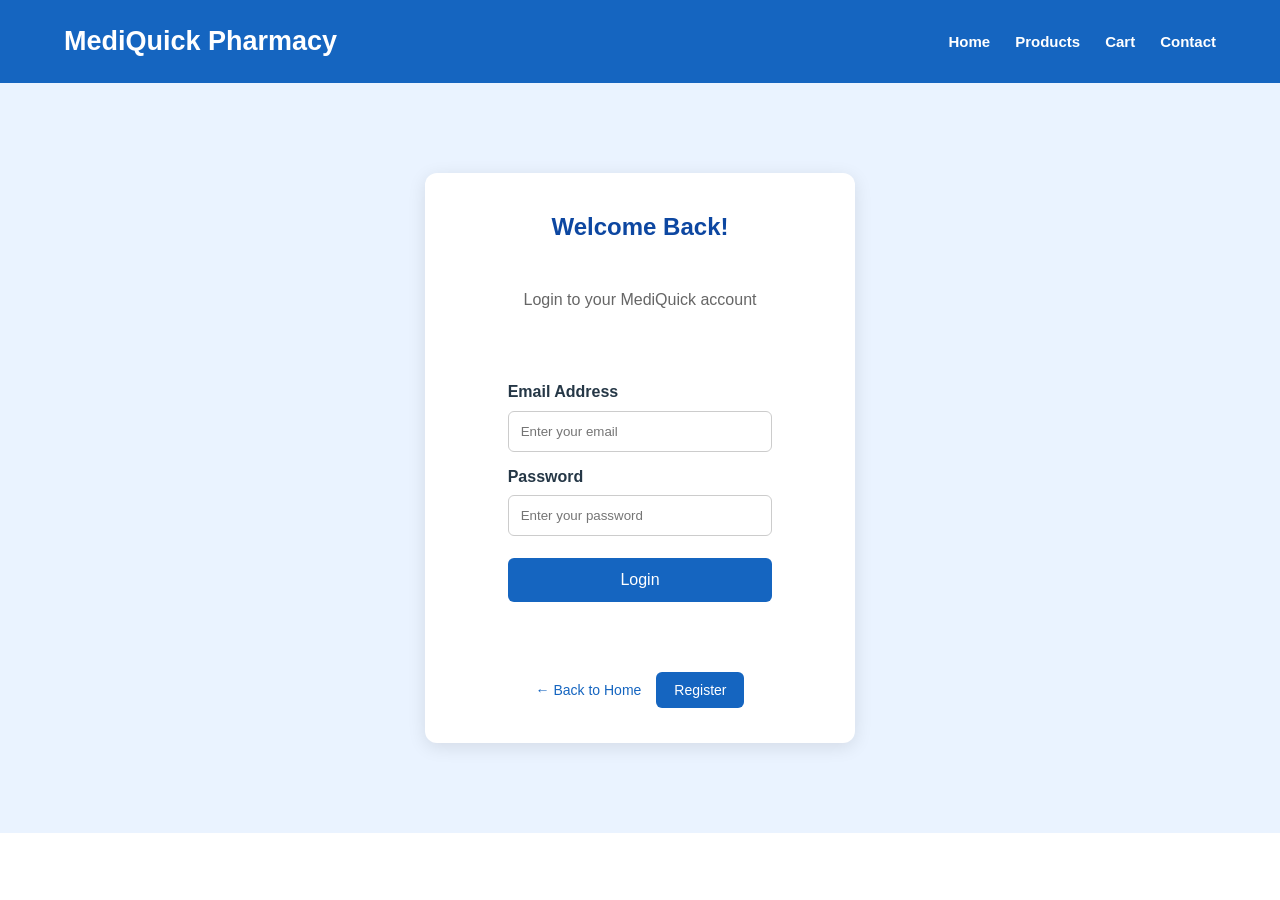
<file: login.html>
<!DOCTYPE html>
<html lang="en">

<head>
    <meta charset="UTF-8">
    <meta name="viewport" content="width=device-width, initial-scale=1.0">

    <title>Login - MediQuick Pharmacy</title>

    <link rel="stylesheet" href="style.css">

    <style>
        .auth-section {
            min-height: 80vh;
            display: flex;
            justify-content: center;
            align-items: center;
            padding: 40px 20px;
            background: #EAF3FF;
        }

        .auth-container {
            background: #FFFFFF;
            width: 100%;
            max-width: 430px;
            padding: 35px;
            border-radius: 12px;
            box-shadow: 0 4px 18px rgba(0, 0, 0, 0.10);
        }

        .auth-container h2 {
            text-align: center;
            color: #1565C0;
            margin-bottom: 10px;
        }

        .auth-description {
            text-align: center;
            color: #666666;
            margin-bottom: 25px;
        }

        .auth-form label {
            display: block;
            margin: 12px 0 6px;
            font-weight: bold;
        }

        .auth-form input {
            width: 100%;
            padding: 12px;
            border: 1px solid #CCCCCC;
            border-radius: 6px;
            box-sizing: border-box;
        }

        .auth-submit {
            width: 100%;
            padding: 13px;
            margin-top: 22px;
            background: #1565C0;
            color: #FFFFFF;
            border: none;
            border-radius: 6px;
            font-size: 16px;
            cursor: pointer;
        }

        .auth-submit:hover {
            background: #0D47A1;
        }

        .auth-message {
            text-align: center;
            margin-top: 15px;
            color: #1565C0;
        }

        .hidden {
            display: none;
        }

        .auth-footer {
            display: flex;
            justify-content: center;
            align-items: center;
            gap: 15px;
            margin-top: 25px;
            flex-wrap: wrap;
        }

        .back-home {
            color: #1565C0;
            text-decoration: none;
            font-size: 14px;
        }

        .register-small-btn {
            background: #1565C0;
            color: #FFFFFF;
            border: none;
            padding: 10px 18px;
            border-radius: 6px;
            cursor: pointer;
            font-size: 14px;
        }

        .register-small-btn:hover {
            background: #0D47A1;
        }
    </style>
</head>

<body>

    <!-- Header -->
    <header>
        <div class="container">

            <h1 class="logo">MediQuick Pharmacy</h1>

            <nav>
                <a href="index.html">Home</a>
                <a href="products.html">Products</a>
                <a href="cart.html">Cart</a>
                <a href="contact.html">Contact</a>
            </nav>

        </div>
    </header>


    <!-- Login and Register Section -->
    <section class="auth-section">

        <div class="auth-container">

            <h2 id="formTitle">Welcome Back!</h2>

            <p class="auth-description" id="formDescription">
                Login to your MediQuick account
            </p>


            <!-- Login Form -->
            <form id="loginForm" class="auth-form">

                <label for="loginEmail">Email Address</label>

                <input
                    type="email"
                    id="loginEmail"
                    placeholder="Enter your email"
                    required
                >

                <label for="loginPassword">Password</label>

                <input
                    type="password"
                    id="loginPassword"
                    placeholder="Enter your password"
                    required
                >

                <button type="submit" class="auth-submit">
                    Login
                </button>

                <p id="loginMessage" class="auth-message"></p>

            </form>


            <!-- Register Form -->
            <form id="registerForm" class="auth-form hidden">

                <label for="fullName">Full Name</label>

                <input
                    type="text"
                    id="fullName"
                    placeholder="Enter your full name"
                    required
                >

                <label for="registerEmail">Email Address</label>

                <input
                    type="email"
                    id="registerEmail"
                    placeholder="Enter your email"
                    required
                >

                <label for="registerPassword">Password</label>

                <input
                    type="password"
                    id="registerPassword"
                    placeholder="Create a password"
                    required
                >

                <label for="confirmPassword">Confirm Password</label>

                <input
                    type="password"
                    id="confirmPassword"
                    placeholder="Confirm your password"
                    required
                >

                <button type="submit" class="auth-submit">
                    Create Account
                </button>

                <p id="registerMessage" class="auth-message"></p>

            </form>


            <!-- Back Home and Register Buttons -->
            <div class="auth-footer">

                <a href="index.html" class="back-home">
                    ← Back to Home
                </a>

                <button
                    type="button"
                    class="register-small-btn"
                    id="registerButton"
                    onclick="showRegister()"
                >
                    Register
                </button>

                <button
                    type="button"
                    class="register-small-btn hidden"
                    id="loginButton"
                    onclick="showLogin()"
                >
                    Login
                </button>

            </div>

        </div>

    </section>


    <!-- JavaScript -->
    <script>

        // Display Login Form
        function showLogin() {

            document.getElementById("loginForm").classList.remove("hidden");

            document.getElementById("registerForm").classList.add("hidden");

            document.getElementById("formTitle").textContent = "Welcome Back!";

            document.getElementById("formDescription").textContent =
                "Login to your MediQuick account";

            document.getElementById("registerButton").classList.remove("hidden");

            document.getElementById("loginButton").classList.add("hidden");
        }


        // Display Register Form
        function showRegister() {

            document.getElementById("registerForm").classList.remove("hidden");

            document.getElementById("loginForm").classList.add("hidden");

            document.getElementById("formTitle").textContent = "Create Account";

            document.getElementById("formDescription").textContent =
                "Register for your MediQuick account";

            document.getElementById("registerButton").classList.add("hidden");

            document.getElementById("loginButton").classList.remove("hidden");
        }


        // Login Form Validation
        document.getElementById("loginForm").addEventListener("submit", function(event) {

            event.preventDefault();

            document.getElementById("loginMessage").textContent =
                "Login form validated. Backend authentication is not connected yet.";

        });


        // Registration Form Validation
        document.getElementById("registerForm").addEventListener("submit", function(event) {

            event.preventDefault();

            const password =
                document.getElementById("registerPassword").value;

            const confirmPassword =
                document.getElementById("confirmPassword").value;

            if (password !== confirmPassword) {

                document.getElementById("registerMessage").textContent =
                    "Passwords do not match!";

                return;
            }

            document.getElementById("registerMessage").textContent =
                "Registration form validated. Backend is not connected yet.";

        });

    </script>

</body>
</html>
</file>
<file: style.css>
/* General Styling */
* {
    margin: 0;
    padding: 0;
    box-sizing: border-box;
}

body {
    font-family: Arial, Helvetica, sans-serif;
    background-color: #f5f9f7;
    color: #263238;
    line-height: 1.6;
}

.container {
    width: 90%;
    max-width: 1200px;
    margin: auto;
}

/* Header */
header {
    background-color: #ffffff;
    padding: 20px 0;
    box-shadow: 0 2px 10px rgba(0, 0, 0, 0.08);
}

header .container {
    display: flex;
    justify-content: space-between;
    align-items: center;
    flex-wrap: wrap;
    gap: 15px;
}

.logo {
    color: #16845b;
    font-size: 27px;
    font-weight: bold;
}

nav {
    display: flex;
    flex-wrap: wrap;
    gap: 25px;
}

nav a {
    text-decoration: none;
    color: #263238;
    font-size: 15px;
    font-weight: bold;
    transition: 0.3s;
}

nav a:hover {
    color: #16845b;
}

/* Hero Section */
.hero {
    background: linear-gradient(120deg, #dff5e9, #b9e8d0);
    padding: 100px 0;
    text-align: center;
}

.hero h2 {
    font-size: 42px;
    color: #126b4a;
    margin-bottom: 15px;
}

.hero p {
    font-size: 18px;
    color: #405b50;
    margin-bottom: 30px;
}

.btn {
    display: inline-block;
    background-color: #16845b;
    color: white;
    text-decoration: none;
    padding: 13px 30px;
    border-radius: 6px;
    font-weight: bold;
    transition: 0.3s;
}

.btn:hover {
    background-color: #105e40;
    transform: translateY(-2px);
}

/* Search Section */
.search-section {
    padding: 55px 0;
    text-align: center;
    background-color: #ffffff;
}

.search-section h2,
.categories h2,
.products h2 {
    font-size: 28px;
    color: #126b4a;
    margin-bottom: 25px;
}

.search-section form {
    display: flex;
    justify-content: center;
    max-width: 650px;
    margin: auto;
    gap: 10px;
}

.search-section input {
    flex: 1;
    min-width: 0;
    padding: 14px;
    border: 1px solid #cbd8d1;
    border-radius: 6px;
    font-size: 15px;
    outline: none;
}

.search-section input:focus {
    border-color: #16845b;
}

.search-section button,
.product-card button {
    background-color: #16845b;
    color: white;
    border: none;
    padding: 13px 22px;
    border-radius: 6px;
    cursor: pointer;
    font-weight: bold;
    transition: 0.3s;
}

.search-section button:hover,
.product-card button:hover {
    background-color: #105e40;
}

/* Categories Section */
.categories {
    padding: 65px 0;
    text-align: center;
}

.category-grid {
    display: grid;
    grid-template-columns: repeat(4, 1fr);
    gap: 22px;
}

.category-card {
    background-color: white;
    padding: 30px 20px;
    border-radius: 10px;
    border: 1px solid #e0ebe4;
    transition: 0.3s;
}

.category-card:hover {
    transform: translateY(-5px);
    box-shadow: 0 8px 20px rgba(0, 0, 0, 0.08);
}

.category-card h3 {
    color: #16845b;
    margin-bottom: 10px;
}

.category-card p {
    color: #64736b;
    font-size: 14px;
}

/* Featured Products */
.products {
    padding: 65px 0;
    text-align: center;
    background-color: #ffffff;
}

.product-grid {
    display: grid;
    grid-template-columns: repeat(3, 1fr);
    gap: 25px;
}

.product-card {
    background-color: #f8fbf9;
    padding: 25px;
    border: 1px solid #e0ebe4;
    border-radius: 10px;
    transition: 0.3s;
}

.product-card:hover {
    transform: translateY(-5px);
    box-shadow: 0 8px 20px rgba(0, 0, 0, 0.08);
}

.product-image {
    height: 140px;
    background-color: #e3f3e9;
    color: #16845b;
    display: flex;
    justify-content: center;
    align-items: center;
    font-size: 18px;
    font-weight: bold;
    border-radius: 8px;
    margin-bottom: 18px;
}

.product-card h3 {
    color: #263238;
    margin-bottom: 8px;
}

.product-card p {
    color: #16845b;
    font-weight: bold;
    margin-bottom: 18px;
}

/* Footer */
footer {
    background-color: #126b4a;
    color: white;
    text-align: center;
    padding: 25px 0;
    margin-top: 20px;
}

footer p {
    font-size: 14px;
    margin: 5px 0;
}

/* Tablet Responsive Design */
@media (max-width: 768px) {
    header .container {
        flex-direction: column;
        text-align: center;
    }

    nav {
        justify-content: center;
        gap: 15px;
    }

    .hero {
        padding: 70px 0;
    }

    .hero h2 {
        font-size: 32px;
    }

    .category-grid {
        grid-template-columns: repeat(2, 1fr);
    }

    .product-grid {
        grid-template-columns: repeat(2, 1fr);
    }
}

/* Mobile Responsive Design */
@media (max-width: 480px) {
    .container {
        width: 92%;
    }

    .logo {
        font-size: 23px;
    }

    nav {
        gap: 12px;
    }

    nav a {
        font-size: 13px;
    }

    .hero h2 {
        font-size: 27px;
    }

    .hero p {
        font-size: 15px;
    }

    .search-section form {
        flex-direction: column;
    }

    .category-grid,
    .product-grid {
        grid-template-columns: 1fr;
    }
}

/* Products Page */

.products-page {
    padding: 50px 6%;
    text-align: center;
}

.products-page h2 {
    color: #087f8c;
    font-size: 32px;
    margin-bottom: 10px;
}

.product-search {
    margin: 25px 0;
}

.product-search input {
    width: 80%;
    max-width: 500px;
    padding: 14px;
    border: 1px solid #ccc;
    border-radius: 6px;
    font-size: 16px;
}

.filter-buttons {
    margin-bottom: 30px;
    display: flex;
    justify-content: center;
    flex-wrap: wrap;
    gap: 10px;
}

.filter-buttons button {
    padding: 10px 18px;
}

.product-grid {
    display: grid;
    grid-template-columns: repeat(3, minmax(0, 1fr));
    gap: 22px;
}

.product-card {
    background-color: #f8fcfa;
    border: 1px solid #dcebe3;
    padding: 25px;
    border-radius: 10px;
}

.product-card h3 {
    margin: 12px 0;
}

.product-card p {
    color: #087f8c;
    font-weight: bold;
    margin-bottom: 15px;
}

@media (max-width: 700px) {
    .product-grid {
        grid-template-columns: 1fr;
    }

    .product-search input {
        width: 100%;
    }
}

/* LOGIN AND REGISTER PAGE */

.auth-container {
    max-width: 1000px;
    margin: 50px auto;
    padding: 20px;
    display: flex;
    justify-content: center;
    align-items: flex-start;
    gap: 30px;
    flex-wrap: wrap;
}

.auth-card {
    background: white;
    width: 380px;
    padding: 30px;
    border-radius: 12px;
    box-shadow: 0 4px 15px rgba(0, 0, 0, 0.1);
    box-sizing: border-box;
}

.auth-card h2 {
    color: #146c50;
    text-align: center;
    margin-bottom: 10px;
}

.auth-card p {
    text-align: center;
    margin-bottom: 20px;
}

.auth-card label {
    display: block;
    margin: 12px 0 6px;
    font-weight: bold;
}

.auth-card input {
    width: 100%;
    padding: 12px;
    border: 1px solid #ccc;
    border-radius: 6px;
    box-sizing: border-box;
    font-size: 15px;
}

.auth-card button {
    width: 100%;
    padding: 12px;
    margin-top: 20px;
    background: #146c50;
    color: white;
    border: none;
    border-radius: 6px;
    font-size: 16px;
    cursor: pointer;
}

.auth-card button:hover {
    background: #0d503b;
}

.auth-switch {
    margin-top: 20px;
}

.auth-switch a {
    color: #146c50;
    font-weight: bold;
    text-decoration: none;
}

.auth-switch a:hover {
    text-decoration: underline;
}

/* Mobile Responsive */
@media (max-width: 600px) {
    .auth-container {
        margin: 20px auto;
        padding: 15px;
    }

    .auth-card {
        width: 100%;
    }
}

/* SHOPPING CART PAGE */

.cart-container {
    max-width: 1000px;
    margin: 50px auto;
    padding: 25px;
    min-height: 300px;
}

.cart-container h2 {
    color: #146c50;
    text-align: center;
    margin-bottom: 10px;
}

.cart-container > p {
    text-align: center;
    margin-bottom: 30px;
}

.cart-item {
    display: flex;
    justify-content: space-between;
    align-items: center;
    gap: 20px;
    background: white;
    padding: 20px;
    margin-bottom: 15px;
    border-radius: 10px;
    box-shadow: 0 3px 10px rgba(0,0,0,0.08);
}

.cart-item h3 {
    color: #146c50;
    margin-bottom: 8px;
}

.cart-actions {
    display: flex;
    align-items: center;
    gap: 10px;
}

.cart-actions button,
.remove-btn {
    padding: 8px 12px;
    border: none;
    border-radius: 5px;
    cursor: pointer;
}

.cart-actions button {
    background: #146c50;
    color: white;
}

.remove-btn {
    background: #dc3545;
    color: white;
}

#cartSummary {
    background: white;
    padding: 25px;
    margin-top: 25px;
    border-radius: 10px;
    text-align: right;
    box-shadow: 0 3px 10px rgba(0,0,0,0.08);
}

#cartSummary h3 {
    color: #146c50;
    margin-bottom: 15px;
}

#cartSummary button {
    background: #146c50;
    color: white;
    padding: 12px 20px;
    border: none;
    border-radius: 6px;
    cursor: pointer;
    font-size: 16px;
}

.continue-shopping {
    display: inline-block;
    margin-left: 15px;
    color: #146c50;
    text-decoration: none;
    font-weight: bold;
}

#emptyCart {
    text-align: center;
    background: white;
    padding: 35px;
    border-radius: 10px;
}

#emptyCart .btn {
    display: inline-block;
    margin-top: 15px;
}

@media (max-width: 600px) {
    .cart-container {
        margin: 20px auto;
        padding: 15px;
    }

    .cart-item {
        flex-direction: column;
        align-items: flex-start;
    }

    #cartSummary {
        text-align: center;
    }
}

/* CHECKOUT PAGE */

.checkout-container {
    max-width: 750px;
    margin: 40px auto;
    padding: 20px;
}

.checkout-container > h2,
.checkout-container > p {
    text-align: center;
}

.checkout-container > h2 {
    color: #146c50;
    margin-bottom: 10px;
}

.checkout-card {
    background: white;
    padding: 30px;
    margin-top: 25px;
    border-radius: 12px;
    box-shadow: 0 4px 15px rgba(0,0,0,0.08);
}

.checkout-card h3 {
    color: #146c50;
    margin: 15px 0;
}

.checkout-card label {
    display: block;
    font-weight: bold;
    margin: 12px 0 6px;
}

.checkout-card input:not([type="radio"]),
.checkout-card textarea {
    width: 100%;
    padding: 12px;
    border: 1px solid #ccc;
    border-radius: 6px;
    box-sizing: border-box;
    font-size: 15px;
}

.checkout-card textarea {
    min-height: 100px;
    resize: vertical;
}

.checkout-card .payment-option {
    font-weight: normal;
}

.checkout-total {
    margin-top: 25px;
    padding: 15px;
    background: #f0f7f3;
    color: #146c50;
    font-size: 21px;
    font-weight: bold;
    text-align: right;
}

.checkout-card button {
    width: 100%;
    padding: 14px;
    margin-top: 20px;
    background: #146c50;
    color: white;
    border: none;
    border-radius: 6px;
    font-size: 17px;
    cursor: pointer;
}

.checkout-card button:hover {
    background: #0d503b;
}

@media (max-width: 600px) {
    .checkout-container {
        padding: 15px;
    }

    .checkout-card {
        padding: 20px;
    }
}

/* PRODUCT DETAILS PAGE */

.details-container {
    max-width: 1000px;
    margin: 50px auto;
    padding: 20px;
}

.details-card {
    display: flex;
    align-items: center;
    gap: 40px;
    background: white;
    padding: 35px;
    border-radius: 12px;
    box-shadow: 0 4px 15px rgba(0, 0, 0, 0.08);
}

.details-image {
    flex: 1;
    min-height: 300px;
    background: #f0f7f3;
    border-radius: 10px;
    display: flex;
    justify-content: center;
    align-items: center;
}

.details-image span {
    font-size: 100px;
}

.details-info {
    flex: 1;
}

.details-info h2 {
    color: #146c50;
    font-size: 30px;
    margin-bottom: 12px;
}

.product-category {
    color: #666;
    margin-bottom: 15px;
}

.details-info h3 {
    color: #146c50;
    font-size: 24px;
    margin-bottom: 15px;
}

.details-info p {
    line-height: 1.6;
    margin-bottom: 20px;
}

.details-info label {
    display: block;
    font-weight: bold;
    margin-bottom: 8px;
}

.details-info input {
    width: 80px;
    padding: 10px;
    border: 1px solid #ccc;
    border-radius: 5px;
    font-size: 16px;
}

.details-info button {
    display: block;
    width: 100%;
    padding: 13px;
    margin-top: 20px;
    background: #146c50;
    color: white;
    border: none;
    border-radius: 6px;
    font-size: 16px;
    cursor: pointer;
}

.details-info button:hover {
    background: #0d503b;
}

.back-link {
    display: inline-block;
    margin-top: 18px;
    color: #146c50;
    text-decoration: none;
    font-weight: bold;
}

.back-link:hover {
    text-decoration: underline;
}

/* Mobile Responsive */

@media (max-width: 700px) {
    .details-card {
        flex-direction: column;
        padding: 20px;
    }

    .details-image {
        width: 100%;
        min-height: 220px;
    }

    .details-info {
        width: 100%;
    }
}
/* PRODUCT DETAILS PAGE */

.details-container {
    max-width: 1000px;
    margin: 50px auto;
    padding: 20px;
}
/* PRESCRIPTION UPLOAD PAGE */

.prescription-container {
    max-width: 750px;
    margin: 50px auto;
    padding: 20px;
}

.prescription-container > h2,
.prescription-container > p {
    text-align: center;
}

.prescription-container > h2 {
    color: #146c50;
    font-size: 30px;
    margin-bottom: 10px;
}

.prescription-container > p {
    margin-bottom: 25px;
}

.prescription-card {
    background: white;
    padding: 30px;
    border-radius: 12px;
    box-shadow: 0 4px 15px rgba(0,0,0,0.08);
}

.prescription-card h3 {
    color: #146c50;
    margin-bottom: 20px;
}

.prescription-card label {
    display: block;
    font-weight: bold;
    margin: 15px 0 8px;
}

.prescription-card input:not([type="file"]),
.prescription-card textarea {
    width: 100%;
    padding: 12px;
    border: 1px solid #ccc;
    border-radius: 6px;
    box-sizing: border-box;
    font-size: 15px;
}

.prescription-card input[type="file"] {
    width: 100%;
    padding: 12px;
    border: 1px dashed #146c50;
    border-radius: 6px;
    box-sizing: border-box;
    background: #f0f7f3;
}

.prescription-card small {
    display: block;
    color: #666;
    margin-top: 8px;
}

.prescription-card textarea {
    resize: vertical;
}

.prescription-card button {
    width: 100%;
    padding: 14px;
    margin-top: 25px;
    background: #146c50;
    color: white;
    border: none;
    border-radius: 6px;
    font-size: 17px;
    cursor: pointer;
}

.prescription-card button:hover {
    background: #0d503b;
}

@media (max-width: 600px) {
    .prescription-container {
        padding: 15px;
    }

    .prescription-card {
        padding: 20px;
    }
}

/* CONTACT US PAGE */

.contact-container {
    max-width: 1100px;
    margin: 50px auto;
    padding: 20px;
}

.contact-container > h2 {
    text-align: center;
    color: #146c50;
    font-size: 30px;
    margin-bottom: 10px;
}

.contact-container > p {
    text-align: center;
    margin-bottom: 30px;
}

.contact-card {
    display: grid;
    grid-template-columns: 1fr 1.3fr;
    gap: 35px;
    background: white;
    padding: 35px;
    border-radius: 12px;
    box-shadow: 0 4px 15px rgba(0,0,0,0.08);
}

.contact-info {
    background: #f0f7f3;
    padding: 25px;
    border-radius: 10px;
}

.contact-info h3,
.contact-form-section h3 {
    color: #146c50;
    font-size: 22px;
    margin-bottom: 20px;
}

.contact-info p {
    margin-bottom: 18px;
    line-height: 1.6;
    overflow-wrap: anywhere;
}

.contact-note {
    margin-top: 30px;
    color: #555;
}

.contact-form-section label {
    display: block;
    font-weight: bold;
    margin: 15px 0 8px;
}

.contact-form-section input,
.contact-form-section textarea {
    width: 100%;
    padding: 12px;
    border: 1px solid #ccc;
    border-radius: 6px;
    box-sizing: border-box;
    font-size: 15px;
    font-family: Arial, sans-serif;
}

.contact-form-section textarea {
    resize: vertical;
}

.contact-form-section button {
    width: 100%;
    padding: 14px;
    margin-top: 20px;
    background: #146c50;
    color: white;
    border: none;
    border-radius: 6px;
    font-size: 17px;
    cursor: pointer;
}

.contact-form-section button:hover {
    background: #0d503b;
}

/* MOBILE RESPONSIVE */

@media (max-width: 700px) {
    .contact-container {
        padding: 15px;
    }

    .contact-card {
        grid-template-columns: 1fr;
        padding: 20px;
    }
}

/* ===== MediQuick Blue & White Theme ===== */

:root {
    --primary-blue: #1565C0;
    --dark-blue: #0D47A1;
    --light-blue: #EAF3FF;
    --white: #FFFFFF;
    --text-color: #263238;
}

/* Main Website */
body {
    background-color: var(--light-blue);
    color: var(--text-color);
    font-family: Arial, sans-serif;
}

/* Header and Navigation */
header {
    background-color: var(--primary-blue);
    color: var(--white);
}

nav a {
    color: var(--white);
    text-decoration: none;
}

nav a:hover {
    color: #DCEBFF;
}

/* Main Headings */
h1, h2 {
    color: var(--dark-blue);
}

/* Buttons */
button,
.btn {
    background-color: var(--primary-blue);
    color: var(--white);
    border: none;
    padding: 10px 18px;
    border-radius: 6px;
    cursor: pointer;
}

button:hover,
.btn:hover {
    background-color: var(--dark-blue);
}

/* Cards */
.product-card,
.details-card,
.checkout-card,
.prescription-card,
.contact-card {
    background-color: var(--white);
    border: 1px solid #D5E5F7;
    border-radius: 10px;
    padding: 20px;
}

/* Input Fields */
input,
textarea,
select {
    border: 1px solid #B0CBEA;
    border-radius: 5px;
    padding: 10px;
}

/* Footer */
footer {
    background-color: var(--dark-blue);
    color: var(--white);
}

/* Remove remaining green colours */

/* Add to Cart buttons */
.product-card button,
.product-card .btn {
    background-color: #1565C0 !important;
    color: #FFFFFF !important;
}

.product-card button:hover,
.product-card .btn:hover {
    background-color: #0D47A1 !important;
}

/* Product image background */
.product-image {
    background-color: #EAF3FF !important;
}

/* Product image containers - if used */
.product-card .product-img {
    background-color: #EAF3FF !important;
}

/* ===== LOGIN & REGISTER BLUE THEME ===== */

/* Login and Register buttons */
.login-container button,
.login-card button,
.register-card button,
form button,
input[type="submit"] {
    background-color: #1565C0 !important;
    color: #FFFFFF !important;
    border: none !important;
}

/* Button hover */
.login-container button:hover,
.login-card button:hover,
.register-card button:hover,
form button:hover {
    background-color: #0D47A1 !important;
}

/* Login and Register headings */
.login-container h1,
.login-container h2,
.login-card h1,
.login-card h2,
.register-card h1,
.register-card h2 {
    color: #0D47A1 !important;
}

/* Register link */
.login-container a,
.login-card a,
.register-card a {
    color: #1565C0 !important;
}

/* Website logo */
.logo,
header h1 {
    color: #FFFFFF !important;
}

/* ===== FINAL BLUE & WHITE COLOUR FIX ===== */

/* All buttons including Checkout */
button,
button[type="submit"],
.checkout-btn,
.checkout-container button,
#checkoutForm button {
    background-color: #1565C0 !important;
    color: #FFFFFF !important;
    border-color: #1565C0 !important;
}

button:hover,
.checkout-container button:hover,
#checkoutForm button:hover {
    background-color: #0D47A1 !important;
}

/* Contact information background */
.contact-info,
.contact-details,
.contact-card .contact-info {
    background-color: #EAF3FF !important;
}

/* Contact and other section headings */
.contact-card h2,
.contact-card h3,
.contact-container h1,
.contact-container h2,
h1, h2, h3 {
    color: #0D47A1;
}

/* Remove remaining green backgrounds */
.contact-card,
.login-card,
.register-card {
    background-color: #FFFFFF;
}

/* Contact links */
.contact-card a {
    color: #1565C0 !important;
}

/* Homepage Hero Heading */
.hero h1 {
    color: #0D47A1 !important;
}

/* Homepage Hero Paragraph */
.hero p {
    color: #263238 !important;
}

/* Homepage Hero Section */
.hero {
    background-color: #EAF3FF;
}

.hero h2 {
    color: #0D47A1 !important;
}

.hero p {
    color: #263238 !important;
}

.hero .btn {
    background-color: #1565C0 !important;
    color: #FFFFFF !important;
}

/* ===== CART PAGE HEADINGS ===== */

.cart-container h1,
.cart-container h2,
.cart-page h1,
.cart-page h2,
#cartItems h3 {
    color: #0D47A1 !important;
}

/* ===== LOGIN PAGE HEADINGS ===== */

.login-container h1,
.login-container h2,
.login-container h3,
.login-card h1,
.login-card h2,
.register-card h1,
.register-card h2,
.auth-container h1,
.auth-container h2 {
    color: #0D47A1 !important;
}

/* Login and Register links */
.login-container a,
.login-card a,
.register-card a,
.auth-container a {
    color: #1565C0 !important;
}

/* MediQuick Blue and White Theme */

body {
    background-color: #FFFFFF;
    color: #253746;
}

header {
    background-color: #1565C0;
    color: #FFFFFF;
}

.logo {
    color: #FFFFFF;
}

nav a {
    color: #FFFFFF;
}

nav a:hover {
    color: #EAF3FF;
}

.hero {
    background-color: #EAF3FF;
}

.btn {
    background-color: #1565C0;
    color: #FFFFFF;
}

.btn:hover {
    background-color: #0D47A1;
}

/* =================================
   MEDIQUICK LOGIN & REGISTER PAGE
   Blue and White Theme
================================= */

.auth-section {
    min-height: 80vh;
    display: flex;
    justify-content: center;
    align-items: center;
    padding: 40px 20px;
    background: #EAF3FF;
}

.auth-container {
    background: #FFFFFF;
    width: 100%;
    max-width: 430px;
    padding: 35px;
    border-radius: 12px;
    box-shadow: 0 4px 18px rgba(0, 0, 0, 0.10);
}

.auth-container h2 {
    text-align: center;
    color: #1565C0;
    margin-bottom: 10px;
}

.auth-description {
    text-align: center;
    color: #666666;
    margin-bottom: 25px;
}

.auth-form label {
    display: block;
    margin: 12px 0 6px;
    font-weight: bold;
}

.auth-form input {
    width: 100%;
    padding: 12px;
    border: 1px solid #CCCCCC;
    border-radius: 6px;
    box-sizing: border-box;
    outline: none;
}

.auth-form input:focus {
    border-color: #1565C0;
}

.auth-submit {
    width: 100%;
    padding: 13px;
    margin-top: 22px;
    background: #1565C0;
    color: #FFFFFF;
    border: none;
    border-radius: 6px;
    font-size: 16px;
    cursor: pointer;
}

.auth-submit:hover {
    background: #0D47A1;
}

.auth-message {
    text-align: center;
    margin-top: 15px;
    color: #1565C0;
}

.hidden {
    display: none !important;
}

/* Back Home and Register Buttons */

.auth-footer {
    display: flex;
    justify-content: center;
    align-items: center;
    gap: 15px;
    margin-top: 25px;
    flex-wrap: wrap;
}

.back-home {
    color: #1565C0;
    text-decoration: none;
    font-size: 14px;
}

.back-home:hover {
    text-decoration: underline;
}

.register-small-btn {
    background: #1565C0;
    color: #FFFFFF;
    border: none;
    padding: 10px 18px;
    border-radius: 6px;
    cursor: pointer;
    font-size: 14px;
}

.register-small-btn:hover {
    background: #0D47A1;
}

/* Mobile Responsive */

@media (max-width: 480px) {
    .auth-container {
        padding: 25px 20px;
    }

    .auth-footer {
        gap: 12px;
    }
}
</file>
